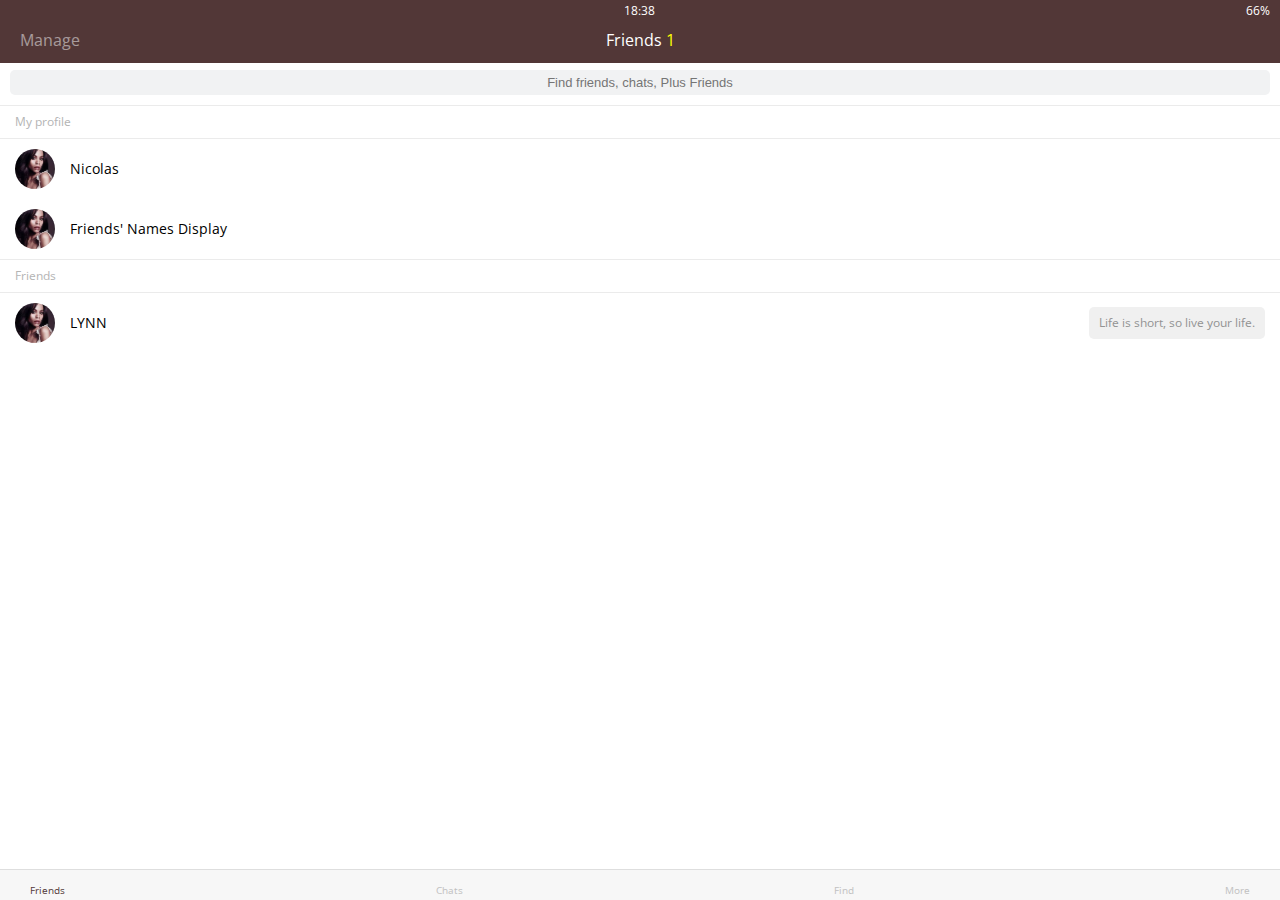
<file: index.html>
<!DOCTYPE html>
<html lang="en">
<head>
  <meta charset="UTF-8">
  <meta name="viewport" content="width=device-width, initial-scale=1.0">
  <meta http-equiv="X-UA-Compatible" content="ie=edge">
  <link rel="stylesheet" href="https://use.fontawesome.com/releases/v5.3.1/css/all.css" integrity="sha384-mzrmE5qonljUremFsqc01SB46JvROS7bZs3IO2EmfFsd15uHvIt+Y8vEf7N7fWAU" crossorigin="anonymous">
  <title>Friends</title>
  <link rel="stylesheet" href="CSS/style.css">
</head>
<body>
  <header class="top-header">
    <div class="header__top">
      <div class="header__column">
        <i class="fa fa-fighter-jet" aria-hidden="true"></i>
        <i class="fa fa-wifi"></i>
      </div>
      <div class="header__column">
        <span class="header__time">18:38</span>
      </div>
      <div class="header__column">
        <i class="far fa-moon"></i>
        <i class="fab fa-bluetooth-b"></i>
        <span class="header__battery">66% <i class="fas fa-battery-full"></i></span>
      </div>
    </div>
    <div class="header__bottom">
      <div class="header__column">
        <span class="header__text">Manage</span>
      </div>
      <div class="header__column">
        <span class="header__text">Friends <span class="header__number">1</span></span>
      </div>
      <div class="header__column">
        <i class="fa fa-cog fa-lg"></i>
      </div>
    </div>
  </header>
  <main class="friends">
    <div class="search-bar">
      <i class="fa fa-search"></i>
      <input type="text" placeholder="Find friends, chats, Plus Friends">
    </div>
    <section class="friends__section">
      <header class="friends__section-header">
        <h6 class="friends__section-title">My profile</h6>
      </header>
      <div class="friends__section-rows">
        <div class="friends__section-row">
          <img src="images/avatar.jfif" alt="">
          <a href="profile.html" class="friends__section-name">
            Nicolas
          </a>
        </div>
        <div class="friends__section-row">
          <img src="images/avatar.jfif" alt="">
          <span class="friends__section-name"><i class="fas fa-info-circle fa-lg"></i> Friends' Names Display</span>
        </div>
      </div>
    </section>
    <section class="friends__section">
      <header class="friends__section-header">
        <h6 class="friends__section-title">Friends</h6>
      </header>
      <div class="friends__section-rows">
        <div class="friends__section-row with-tagline">
          <div class="friends__section-column">
            <img src="images/avatar.jfif" alt="">
            <span class="friends__section-name">LYNN</span>
          </div>
          <span class="friends__section-tagline">
            Life is short, so live your life.
          </span>
        </div>
      </div>
    </section>

  </main>
  <nav class="tab-bar">
    <a href="index.html" class="tab-bar__tab tab-bar__tab--selected">
      <i class="fa fa-user"></i>
      <span class="tab-bar__title">Friends</span>
    </a>
    <a href="chats.html" class="tab-bar__tab">
      <i class="fa fa-comment"></i>
      <span class="tab-bar__title">Chats</span>
    </a>
    <a href="find.html" class="tab-bar__tab">
      <i class="fa fa-search"></i>
      <span class="tab-bar__title">Find</span>
    </a>
    <a href="more.html" class="tab-bar__tab">
      <i class="fa fa-ellipsis-h"></i>
      <span class="tab-bar__title">More</span>
    </a>

  </nav>
</body>
</html>
</file>
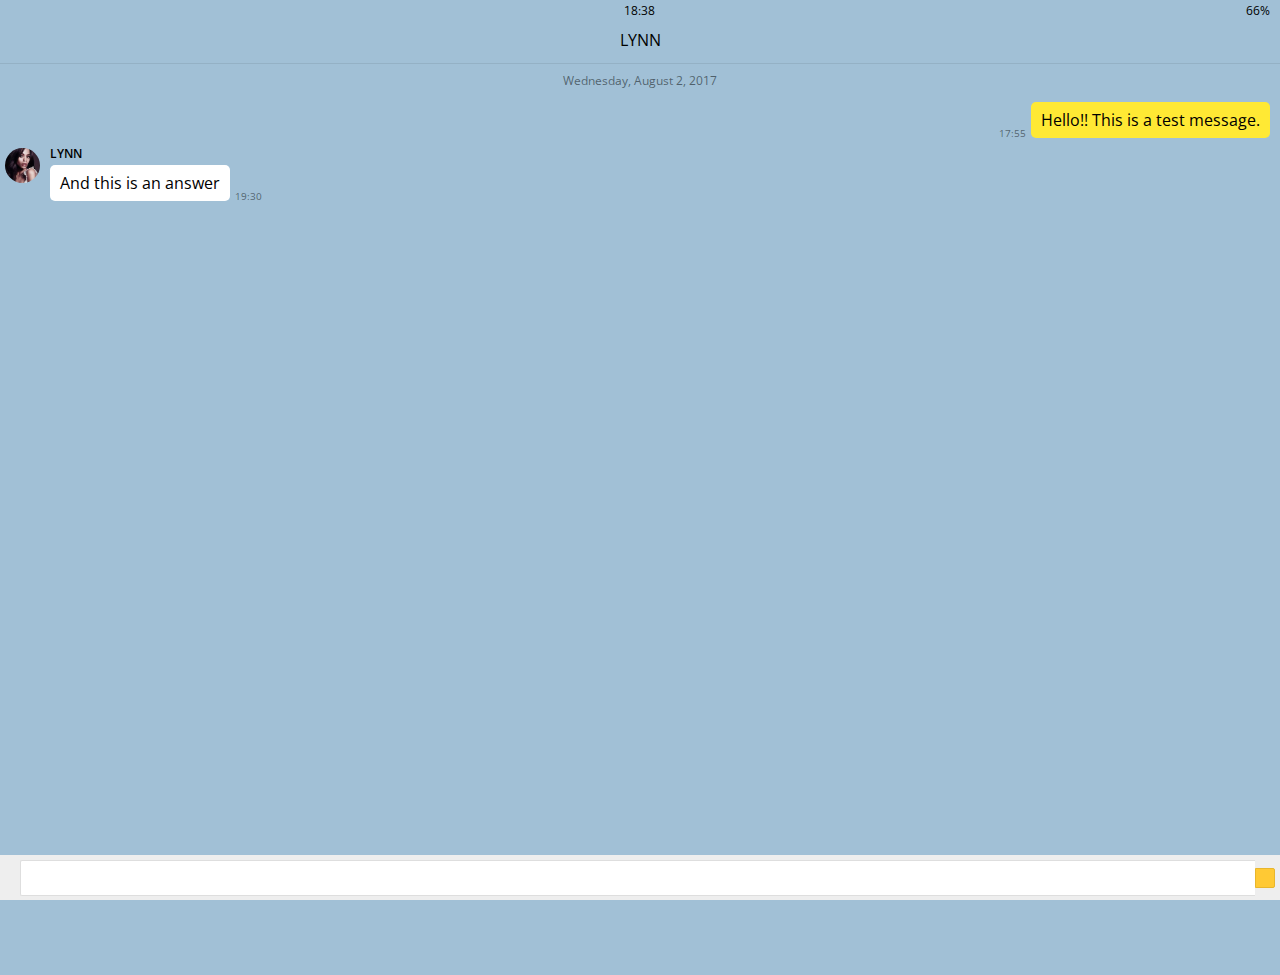
<file: chat.html>
<!DOCTYPE html>
<html lang="en">
<head>
  <meta charset="UTF-8">
  <meta name="viewport" content="width=device-width, initial-scale=1.0">
  <meta http-equiv="X-UA-Compatible" content="ie=edge">
  <link rel="stylesheet" href="https://use.fontawesome.com/releases/v5.3.1/css/all.css" integrity="sha384-mzrmE5qonljUremFsqc01SB46JvROS7bZs3IO2EmfFsd15uHvIt+Y8vEf7N7fWAU" crossorigin="anonymous">
  <title>Chat</title>
  <link rel="stylesheet" href="CSS/style.css">
</head>
<body class="body-chat">
  <header class="top-header chat-header">
    <div class="header__top">
      <div class="header__column">
        <i class="fa fa-fighter-jet" aria-hidden="true"></i>
        <i class="fa fa-wifi"></i>
      </div>
      <div class="header__column">
        <span class="header__time">18:38</span>
      </div>
      <div class="header__column">
        <i class="far fa-moon"></i>
        <i class="fab fa-bluetooth-b"></i>
        <span class="header__battery">66% <i class="fas fa-battery-full"></i></span>
      </div>
    </div>
    <div class="header__bottom">
      <div class="header__column">
        <a href="chats.html">
          <i class="fa fa-chevron-left fa-lg"></i>
        </a>
      </div>
      <div class="header__column">
        <span class="header__text">LYNN</span>
      </div>
      <div class="header__column">
        <i class="fa fa-search"></i>
        <i class="fas fa-bars"></i>
      </div>
    </div>
  </header>
  <main class="chat">
    <div class="date-divider">
      <span class="date-divider__text">Wednesday, August 2, 2017</span>
    </div>
    <div class="chat__message chat__message-from-me">
      <span class="chat__message-time">17:55</span>
      <span class="chat__message-body">Hello!! This is a test message.</span>
    </div>
    <div class="chat__message chat__message-to-me">
      <img src="images/avatar.jfif" alt="" class="chat__message-avatar">
      <div class="chat__message-center">
        <h3 class="chat__message-username">LYNN</h3>
        <span class="chat__message-body">And this is an answer</span>
      </div>
      <span class="chat__message-time">19:30</span>
    </div>
  </main>
  <div class="type-message">
    <i class="fas fa-plus fa-lg"></i>
    <div class="type-message__input">
      <input type="text">
      <i class="far fa-smile fa-lg"></i>
      <span class="record-message">
        <i class="fas fa-microphone fa-lg"></i>
      </span>
    </div>
  </div>
</body>
</html>
</file>
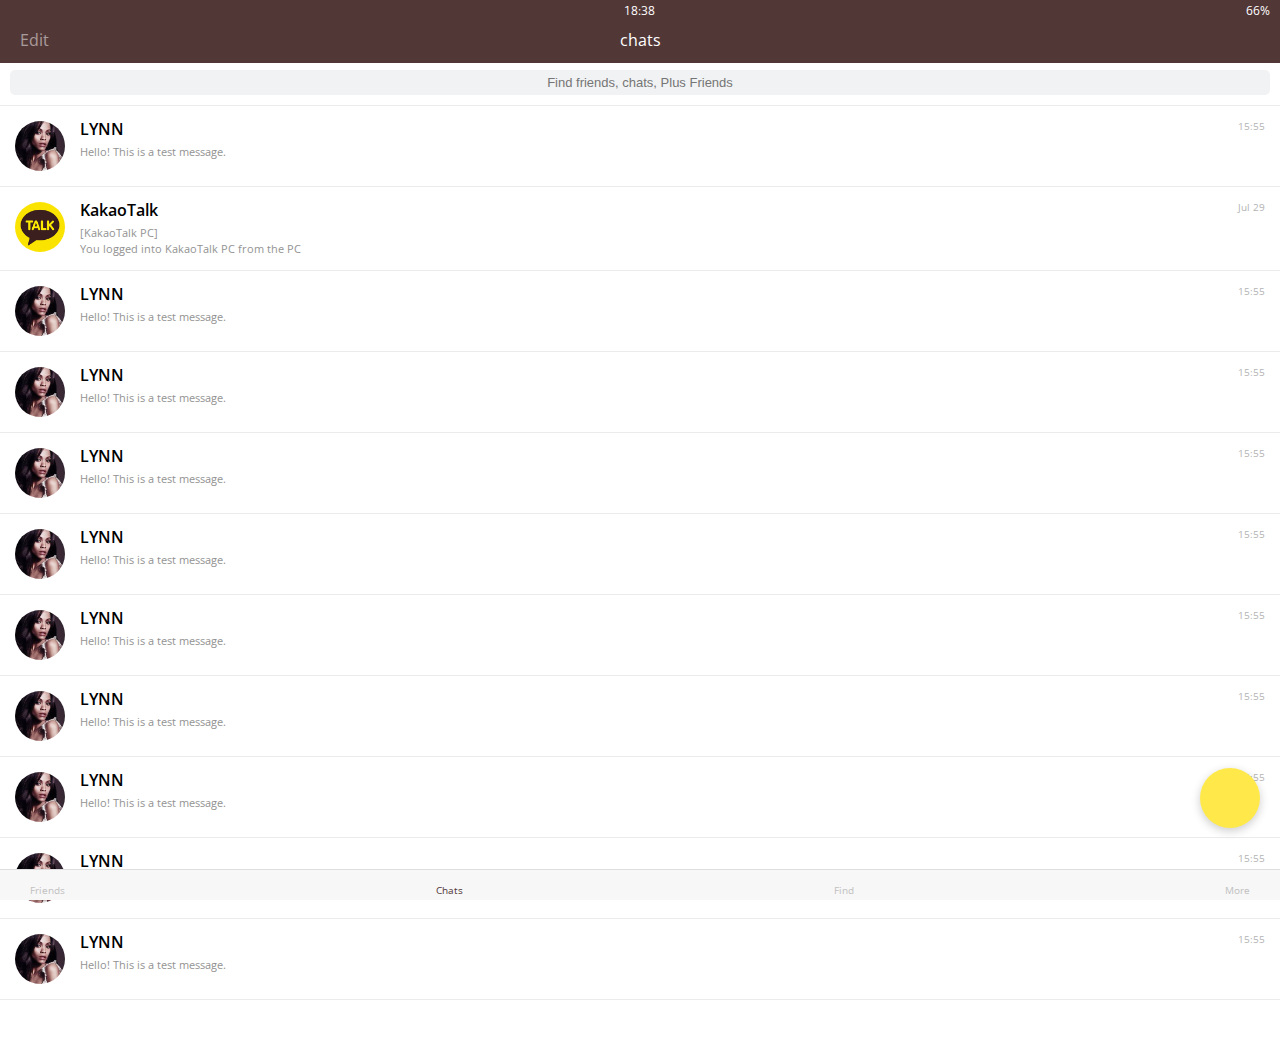
<file: chats.html>
<!DOCTYPE html>
<html lang="en">
<head>
  <meta charset="UTF-8">
  <meta name="viewport" content="width=device-width, initial-scale=1.0">
  <meta http-equiv="X-UA-Compatible" content="ie=edge">
  <link rel="stylesheet" href="https://use.fontawesome.com/releases/v5.3.1/css/all.css" integrity="sha384-mzrmE5qonljUremFsqc01SB46JvROS7bZs3IO2EmfFsd15uHvIt+Y8vEf7N7fWAU" crossorigin="anonymous">
  <title>Chats</title>
  <link rel="stylesheet" href="CSS/style.css">
</head>
<body>
  <header class="top-header">
    <div class="header__top">
      <div class="header__column">
        <i class="fa fa-fighter-jet" aria-hidden="true"></i>
        <i class="fa fa-wifi"></i>
      </div>
      <div class="header__column">
        <span class="header__time">18:38</span>
      </div>
      <div class="header__column">
        <i class="far fa-moon"></i>
        <i class="fab fa-bluetooth-b"></i>
        <span class="header__battery">66% <i class="fas fa-battery-full"></i></span>
      </div>
    </div>
    <div class="header__bottom">
      <div class="header__column">
        <span class="header__text">Edit</span>
      </div>
      <div class="header__column">
        <span class="header__text">chats <i class="fa fa-caret-down"></i></span>
      </div>
      <div class="header__column">

      </div>
    </div>
  </header>
  <main class="chats">
    <div class="search-bar">
      <i class="fa fa-search"></i>
      <input type="text" placeholder="Find friends, chats, Plus Friends">
    </div>
    <ul class="chats__list">
      <li class="chats__chat">
        <a href="chat.html">
          <div class="chat__content">
            <img src="images/avatar.jfif">
            <div class="chat__preview">
              <h3 class="chat__user">LYNN</h3>
              <span class="chat__last-message">Hello! This is a test message.</span>
            </div>
          </div>
          <span class="chat__date-time">15:55</span>
        </a>
      </li>
      <li class="chats__chat">
        <a href="chat.html">
          <div class="chat__content">
            <img src="images/kakao.png">
            <div class="chat__preview">
              <h3 class="chat__user">KakaoTalk</h3>
              <span class="chat__last-message">[KakaoTalk PC]<br>You logged into KakaoTalk PC from the PC</span>
            </div>
          </div>
          <span class="chat__date-time">
            Jul 29
          </span>
        </a>
      </li>
      <li class="chats__chat">
        <a href="chat.html">
          <div class="chat__content">
            <img src="images/avatar.jfif">
            <div class="chat__preview">
              <h3 class="chat__user">LYNN</h3>
              <span class="chat__last-message">Hello! This is a test message.</span>
            </div>
          </div>
          <span class="chat__date-time">15:55</span>
        </a>
      </li>
      <li class="chats__chat">
        <a href="chat.html">
          <div class="chat__content">
            <img src="images/avatar.jfif">
            <div class="chat__preview">
              <h3 class="chat__user">LYNN</h3>
              <span class="chat__last-message">Hello! This is a test message.</span>
            </div>
          </div>
          <span class="chat__date-time">15:55</span>
        </a>
      </li>
      <li class="chats__chat">
        <a href="chat.html">
          <div class="chat__content">
            <img src="images/avatar.jfif">
            <div class="chat__preview">
              <h3 class="chat__user">LYNN</h3>
              <span class="chat__last-message">Hello! This is a test message.</span>
            </div>
          </div>
          <span class="chat__date-time">15:55</span>
        </a>
      </li>
      <li class="chats__chat">
        <a href="chat.html">
          <div class="chat__content">
            <img src="images/avatar.jfif">
            <div class="chat__preview">
              <h3 class="chat__user">LYNN</h3>
              <span class="chat__last-message">Hello! This is a test message.</span>
            </div>
          </div>
          <span class="chat__date-time">15:55</span>
        </a>
      </li>
      <li class="chats__chat">
        <a href="chat.html">
          <div class="chat__content">
            <img src="images/avatar.jfif">
            <div class="chat__preview">
              <h3 class="chat__user">LYNN</h3>
              <span class="chat__last-message">Hello! This is a test message.</span>
            </div>
          </div>
          <span class="chat__date-time">15:55</span>
        </a>
      </li>
      <li class="chats__chat">
        <a href="chat.html">
          <div class="chat__content">
            <img src="images/avatar.jfif">
            <div class="chat__preview">
              <h3 class="chat__user">LYNN</h3>
              <span class="chat__last-message">Hello! This is a test message.</span>
            </div>
          </div>
          <span class="chat__date-time">15:55</span>
        </a>
      </li>
      <li class="chats__chat">
        <a href="chat.html">
          <div class="chat__content">
            <img src="images/avatar.jfif">
            <div class="chat__preview">
              <h3 class="chat__user">LYNN</h3>
              <span class="chat__last-message">Hello! This is a test message.</span>
            </div>
          </div>
          <span class="chat__date-time">15:55</span>
        </a>
      </li>
      <li class="chats__chat">
        <a href="chat.html">
          <div class="chat__content">
            <img src="images/avatar.jfif">
            <div class="chat__preview">
              <h3 class="chat__user">LYNN</h3>
              <span class="chat__last-message">Hello! This is a test message.</span>
            </div>
          </div>
          <span class="chat__date-time">15:55</span>
        </a>
      </li>
      <li class="chats__chat">
        <a href="chat.html">
          <div class="chat__content">
            <img src="images/avatar.jfif">
            <div class="chat__preview">
              <h3 class="chat__user">LYNN</h3>
              <span class="chat__last-message">Hello! This is a test message.</span>
            </div>
          </div>
          <span class="chat__date-time">15:55</span>
        </a>
      </li>
    </ul>
    <div class="chat-btn">
      <i class="fas fa-comment"></i>
    </div>
    </section>
  </main>
  <nav class="tab-bar">
    <a href="index.html" class="tab-bar__tab">
      <i class="fa fa-user"></i>
      <span class="tab-bar__title">Friends</span>
    </a>
    <a href="chats.html" class="tab-bar__tab tab-bar__tab--selected">
      <i class="fa fa-comment"></i>
      <span class="tab-bar__title">Chats</span>
    </a>
    <a href="find.html" class="tab-bar__tab">
      <i class="fa fa-search"></i>
      <span class="tab-bar__title">Find</span>
    </a>
    <a href="more.html" class="tab-bar__tab">
      <i class="fa fa-ellipsis-h"></i>
      <span class="tab-bar__title">More</span>
    </a>
  </nav>
</body>
</html>
</file>
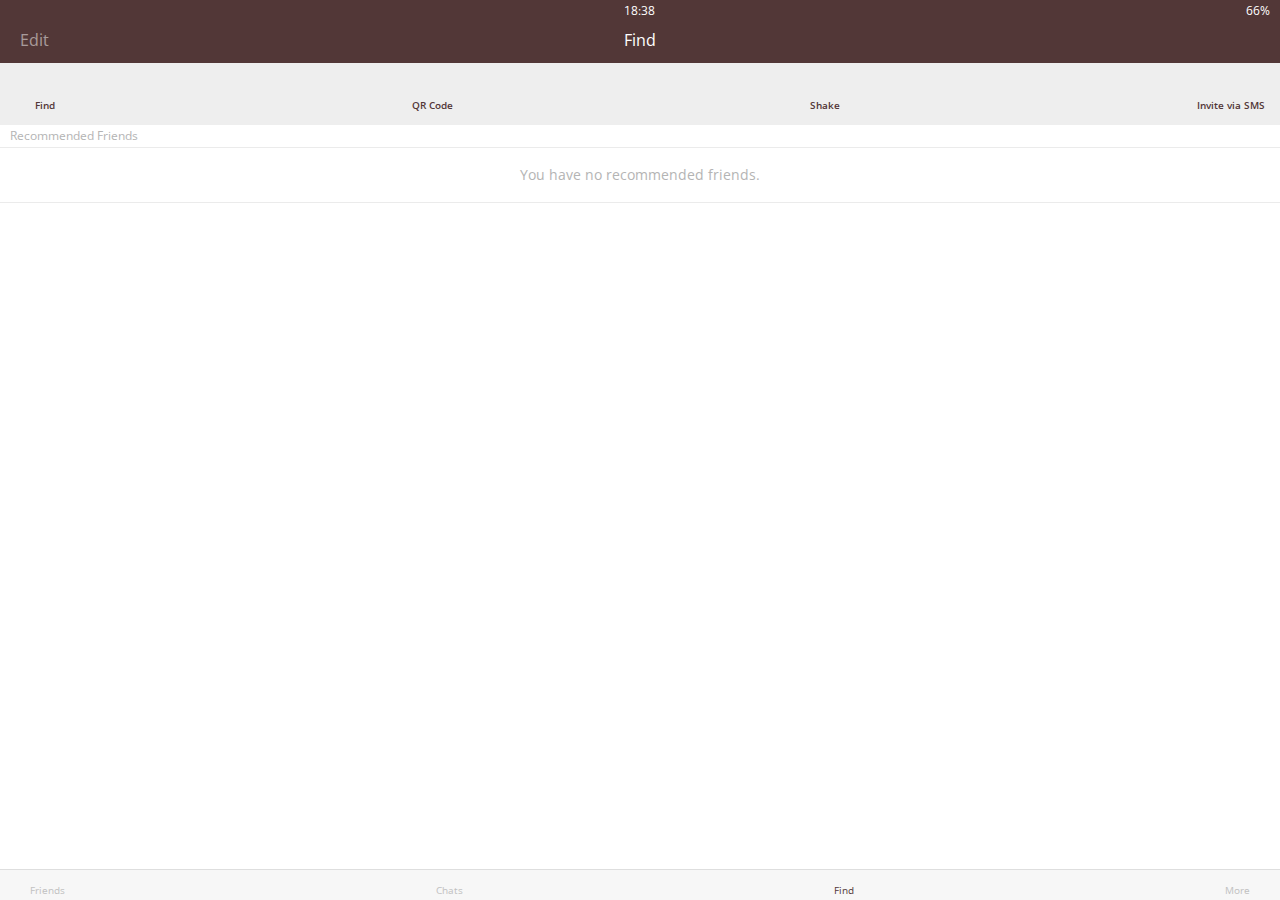
<file: find.html>
<!DOCTYPE html>
<html lang="en">
<head>
  <meta charset="UTF-8">
  <meta name="viewport" content="width=device-width, initial-scale=1.0">
  <meta http-equiv="X-UA-Compatible" content="ie=edge">
  <link rel="stylesheet" href="https://use.fontawesome.com/releases/v5.3.1/css/all.css" integrity="sha384-mzrmE5qonljUremFsqc01SB46JvROS7bZs3IO2EmfFsd15uHvIt+Y8vEf7N7fWAU" crossorigin="anonymous">
  <title>Find</title>
  <link rel="stylesheet" href="CSS/style.css">
</head>
<body>
  <header class="top-header">
    <div class="header__top">
      <div class="header__column">
        <i class="fa fa-fighter-jet" aria-hidden="true"></i>
        <i class="fa fa-wifi"></i>
      </div>
      <div class="header__column">
        <span class="header__time">18:38</span>
      </div>
      <div class="header__column">
        <i class="far fa-moon"></i>
        <i class="fab fa-bluetooth-b"></i>
        <span class="header__battery">66% <i class="fas fa-battery-full"></i></span>
      </div>
    </div>
    <div class="header__bottom">
      <div class="header__column">
        <span class="header__text">Edit</span>
      </div>
      <div class="header__column">
        <span class="header__text">Find</span>
      </div>
      <div class="header__column">

      </div>
    </div>
  </header>
  <main class="find">
    <section class="find__options">
      <div class="find__option">
        <i class="fas fa-address-book fa-2x"></i>
        <span class="find__option-title">Find</span>
      </div>
      <div class="find__option">
        <i class="fas fa-qrcode fa-2x"></i>
        <span class="find__option-title">QR Code</span>
      </div>
      <div class="find__option">
        <i class="fas fa-mobile-alt fa-2x"></i>
        <span class="find__option-title">Shake</span>
      </div>
      <div class="find__option">
        <i class="far fa-envelope fa-2x"></i>
        <span class="find__option-title">Invite via SMS</span>
      </div>
    </section>
    <section class="find__recommended">
      <header>
        <h6 class="recommended__title">Recommended Friends</h6>
      </header>
      <div class="recommended__none">
        <span class="recommended__text">You have no recommended friends.</span>
      </div>
    </section>
  </main>
  <nav class="tab-bar">
    <a href="index.html" class="tab-bar__tab">
      <i class="fa fa-user"></i>
      <span class="tab-bar__title">Friends</span>
    </a>
    <a href="chats.html" class="tab-bar__tab">
      <i class="fa fa-comment"></i>
      <span class="tab-bar__title">Chats</span>
    </a>
    <a href="find.html" class="tab-bar__tab tab-bar__tab--selected">
      <i class="fa fa-search"></i>
      <span class="tab-bar__title">Find</span>
    </a>
    <a href="more.html" class="tab-bar__tab">
      <i class="fa fa-ellipsis-h"></i>
      <span class="tab-bar__title">More</span>
    </a>

  </nav>
</body>
</html>
</file>
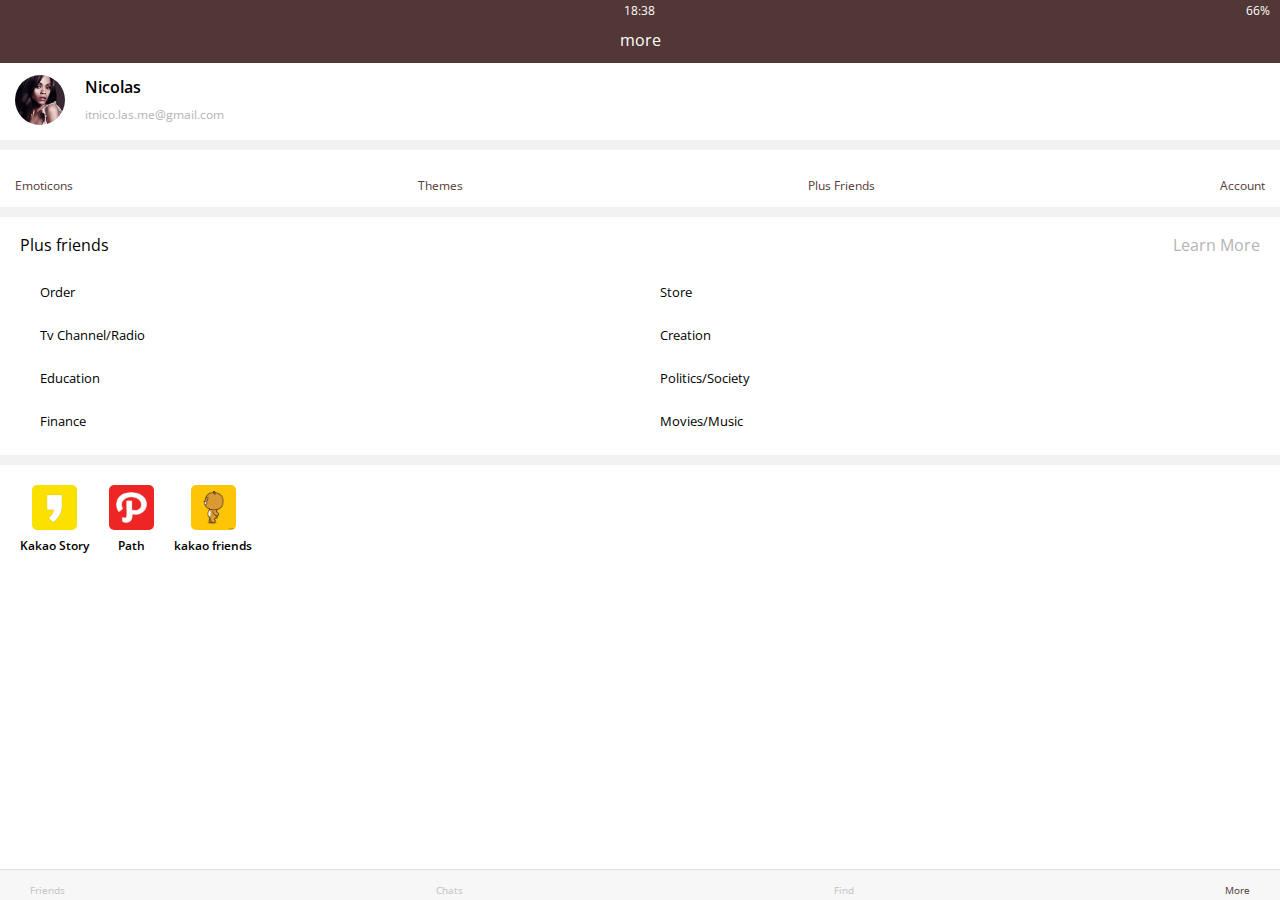
<file: more.html>
<!DOCTYPE html>
<html lang="en">
<head>
  <meta charset="UTF-8">
  <meta name="viewport" content="width=device-width, initial-scale=1.0">
  <meta http-equiv="X-UA-Compatible" content="ie=edge">
  <link rel="stylesheet" href="https://use.fontawesome.com/releases/v5.3.1/css/all.css" integrity="sha384-mzrmE5qonljUremFsqc01SB46JvROS7bZs3IO2EmfFsd15uHvIt+Y8vEf7N7fWAU" crossorigin="anonymous">
  <title>More</title>
  <link rel="stylesheet" href="CSS/style.css">
</head>
<body>
  <header class="top-header">
    <div class="header__top">
      <div class="header__column">
        <i class="fa fa-fighter-jet" aria-hidden="true"></i>
        <i class="fa fa-wifi"></i>
      </div>
      <div class="header__column">
        <span class="header__time">18:38</span>
      </div>
      <div class="header__column">
        <i class="far fa-moon"></i>
        <i class="fab fa-bluetooth-b"></i>
        <span class="header__battery">66% <i class="fas fa-battery-full"></i></span>
      </div>
    </div>
    <div class="header__bottom">
      <div class="header__column">

      </div>
      <div class="header__column">
        <span class="header__text">more</span>
      </div>
      <div class="header__column">
        <i class="fa fa-cog fa-lg"></i>
      </div>
    </div>
  </header>
  <main class="more">
    <header class="more__header">
      <div class="more-header__column">
        <img src="images/avatar.jfif" alt="">
        <div class="more-header__info">
          <h3 class="more-header__title">Nicolas</h3>
          <span class="more-header__subtitle">itnico.las.me@gmail.com</span>
        </div>
      </div>
      <i class="far fa-comment-alt fa-2x"></i>
    </header>
    <section class="more__options">
      <div class="more__option">
        <i class="far fa-smile fa-2x"></i>
        <span class="more__option-title">Emoticons</span>
      </div>
      <div class="more__option">
        <i class="fas fa-draw-polygon fa-2x"></i>
        <span class="more__option-title">Themes</span>
      </div>
      <div class="more__option">
        <i class="far fa-plus-square fa-2x"></i>
        <span class="more__option-title">Plus Friends</span>
      </div>
      <div class="more__option">
        <i class="fab fa-creative-commons-share fa-2x"></i>
        <span class="more__option-title">Account</span>
      </div>
    </section>
    <section class="more__plus-friends">
      <header class="plus-friends__header">
        <h2 class="plus-friends__title">Plus friends</h2>
        <span class="plus-friends__learn-more"><i class="far fa-question-circle"></i> Learn More</span>
      </header>
      <div class="plus-friends__items">
        <div class="plus-friends__item">
          <i class="fas fa-utensils"></i>
          <span class="plus-friends__item-title">Order</span>
        </div>
        <div class="plus-friends__item">
          <i class="fas fa-store"></i>
          <span class="plus-friends__item-title">Store</span>
        </div>
        <div class="plus-friends__item">
          <i class="fas fa-tv"></i>
          <span class="plus-friends__item-title">Tv Channel/Radio</span>
        </div>
        <div class="plus-friends__item">
          <i class="fas fa-pencil-alt"></i>
          <span class="plus-friends__item-title">Creation</span>
        </div>
        <div class="plus-friends__item">
          <i class="fas fa-graduation-cap"></i>
          <span class="plus-friends__item-title">Education</span>
        </div>
        <div class="plus-friends__item">
          <i class="fas fa-university"></i>
          <span class="plus-friends__item-title">Politics/Society</span>
        </div>
        <div class="plus-friends__item">
          <i class="fas fa-won-sign"></i>
          <span class="plus-friends__item-title">Finance</span>
        </div>
        <div class="plus-friends__item">
          <i class="fas fa-film"></i>
          <span class="plus-friends__item-title">Movies/Music</span>
        </div>
      </div>
    </section>
    <section class="more__links">
      <div class="more__option">
        <img src="images/ks.png" alt="" class="more__options-image">
        <span class="more__options-title">Kakao Story</span>
      </div>
      <div class="more__option">
        <img src="images/path.png" alt="" class="more__options-image">
        <span class="more__options-title">Path</span>
      </div>
      <div class="more__option">
        <img src="images/i15382599993.gif" alt="" class="more__options-image">
        <span class="more__options-title">kakao friends</span>
      </div>
    </section>
  </main>
  <nav class="tab-bar">
    <a href="index.html" class="tab-bar__tab">
      <i class="fa fa-user"></i>
      <span class="tab-bar__title">Friends</span>
    </a>
    <a href="chats.html" class="tab-bar__tab">
      <i class="fa fa-comment"></i>
      <span class="tab-bar__title">Chats</span>
    </a>
    <a href="find.html" class="tab-bar__tab">
      <i class="fa fa-search"></i>
      <span class="tab-bar__title">Find</span>
    </a>
    <a href="more.html" class="tab-bar__tab tab-bar__tab--selected">
      <i class="fa fa-ellipsis-h"></i>
      <span class="tab-bar__title">More</span>
    </a>

  </nav>
</body>
</html>
</file>
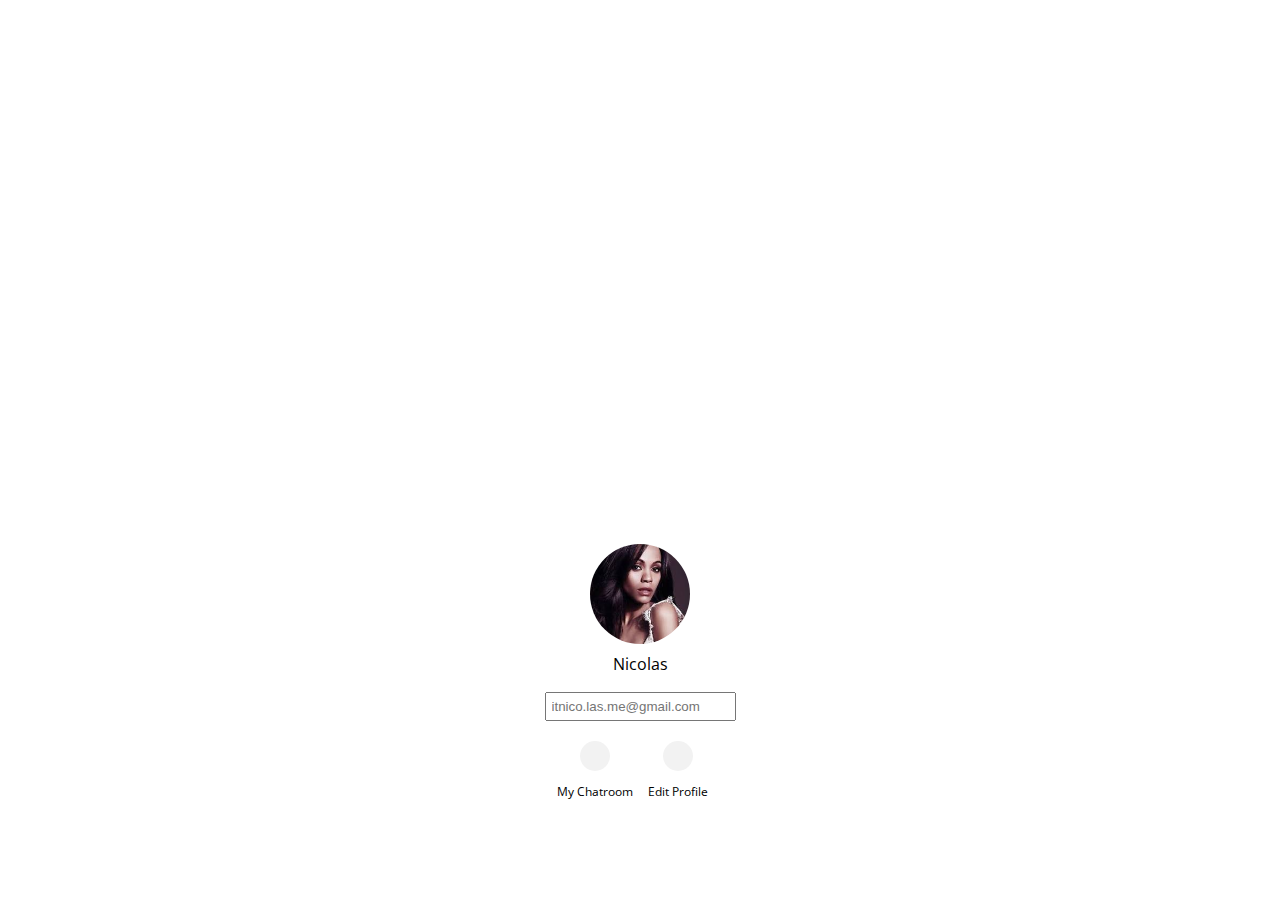
<file: profile.html>
<!DOCTYPE html>
<html lang="en">
<head>
  <meta charset="UTF-8">
  <meta name="viewport" content="width=device-width, initial-scale=1.0">
  <meta http-equiv="X-UA-Compatible" content="ie=edge">
  <link rel="stylesheet" href="https://use.fontawesome.com/releases/v5.3.1/css/all.css" integrity="sha384-mzrmE5qonljUremFsqc01SB46JvROS7bZs3IO2EmfFsd15uHvIt+Y8vEf7N7fWAU" crossorigin="anonymous">
  <title>Profile</title>
  <link rel="stylesheet" href="CSS/style.css">
</head>
<body>
  <header class="top-header top-header--transparent">
    <div class="header__top">
      <div class="header__column">
        <i class="fa fa-fighter-jet" aria-hidden="true"></i>
        <i class="fa fa-wifi"></i>
      </div>
      <div class="header__column">
        <span class="header__time">18:38</span>
      </div>
      <div class="header__column">
        <i class="far fa-moon"></i>
        <i class="fab fa-bluetooth-b"></i>
        <span class="header__battery">66% <i class="fas fa-battery-full"></i></span>
      </div>
    </div>
    <div class="header__bottom">
      <div class="header__column">
        <a href="index.html">
        <i class="fas fa-times fa-lg"></i>
        </a>
      </div>
      <div class="header__column">

      </div>
      <div class="header__column">
        <i class="fas fa-user fa-lg"></i>
      </div>
    </div>
  </header>
  <main class="profile">
    <header class="profile__header">
      <div class="profile__header-container">
        <img src="images/avatar.jfif" alt="">
        <h3 class="profile__header-title">Nicolas</h3>
      </div>
    </header>
    <div class="profile__container">
      <input type="text" placeholder="itnico.las.me@gmail.com">
        <div class="profile__actions">
          <div class="profile__action">
            <span class="profile__action-circle">
              <i class="fas fa-comment fa-lg"></i>
            </span>
            <span class="profile__action-title">My Chatroom</span>
          </div>
          <div class="profile__action">
            <span class="profile__action-circle">
              <i class="fas fa-pencil-alt fa-lg"></i>
            </span>
            <span class="profile__action-title">Edit Profile</span>
          </div>
        </div>
      </div>
  </main>
</body>
</html>
</file>
<file: CSS/style.css>
@import url('https://fonts.googleapis.com/css?family=Open+Sans:400,600');
@import 'reset.css';
@import 'header.css';
@import 'globals.css';
@import 'navigation.css';
@import 'search-bar.css';
@import 'friends.css';
@import 'chats.css';
@import 'find.css';
@import 'more.css';
@import 'profile.css';
@import 'chat.css';
</file>
